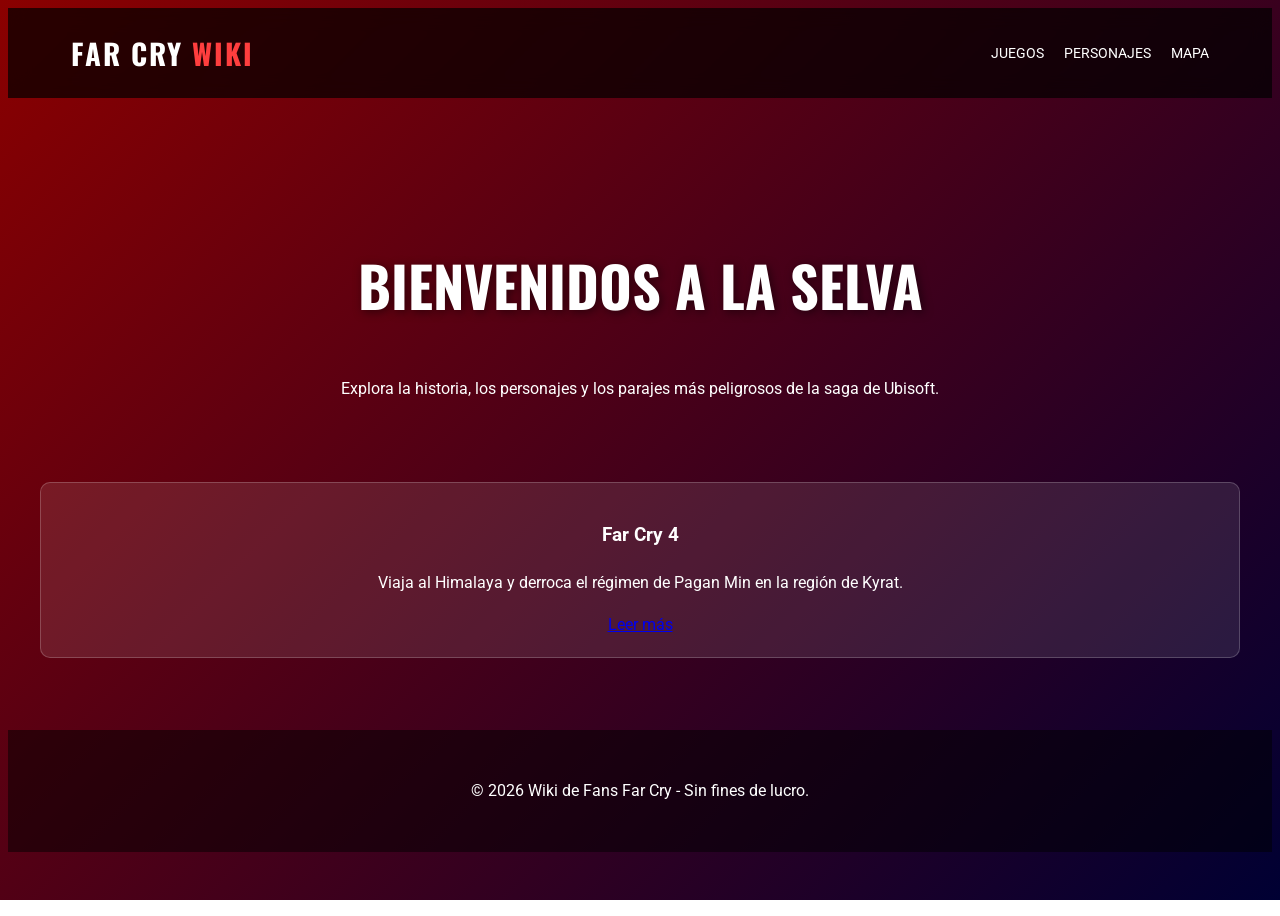
<file: Nueva carpeta/index.html>
<!DOCTYPE html>
<html lang="es">
<head>
    <meta charset="UTF-8">
    <meta name="viewport" content="width=device-width, initial-scale=1.0">
    <title>Far Cry Wiki | Archivos de Supervivencia</title>
    <link rel="stylesheet" href="style.css">
    <link href="https://fonts.googleapis.com/css2?family=Oswald:wght@400;700&family=Roboto:wght@300;400&display=swap" rel="stylesheet">
</head>
<body>

    <header>
        <nav class="navbar">
            <div class="logo">FAR CRY <span>WIKI</span></div>
            <ul class="nav-links">
                <li><a href="game.html">Juegos</a></li>
                <li><a href="per.html">Personajes</a></li>
                <li><a href="map.html">Mapa</a></li>
            </ul>
        </nav>
    </header>

    <main class="container">
        <section class="hero">
            <h1>Bienvenidos a la Selva</h1>
            <p>Explora la historia, los personajes y los parajes más peligrosos de la saga de Ubisoft.</p>
        </section>

            <article class="wiki-card">
                <div class="card-img"></div>
                <h3>Far Cry 4</h3>
                <p>Viaja al Himalaya y derroca el régimen de Pagan Min en la región de Kyrat.</p>
                <a href="1.html" class="btn">Leer más</a>
            </article>
        </section>
    </main>

    <footer>
        <p>&copy; 2026 Wiki de Fans Far Cry - Sin fines de lucro.</p>
    </footer>

</body>
</html>
</file>
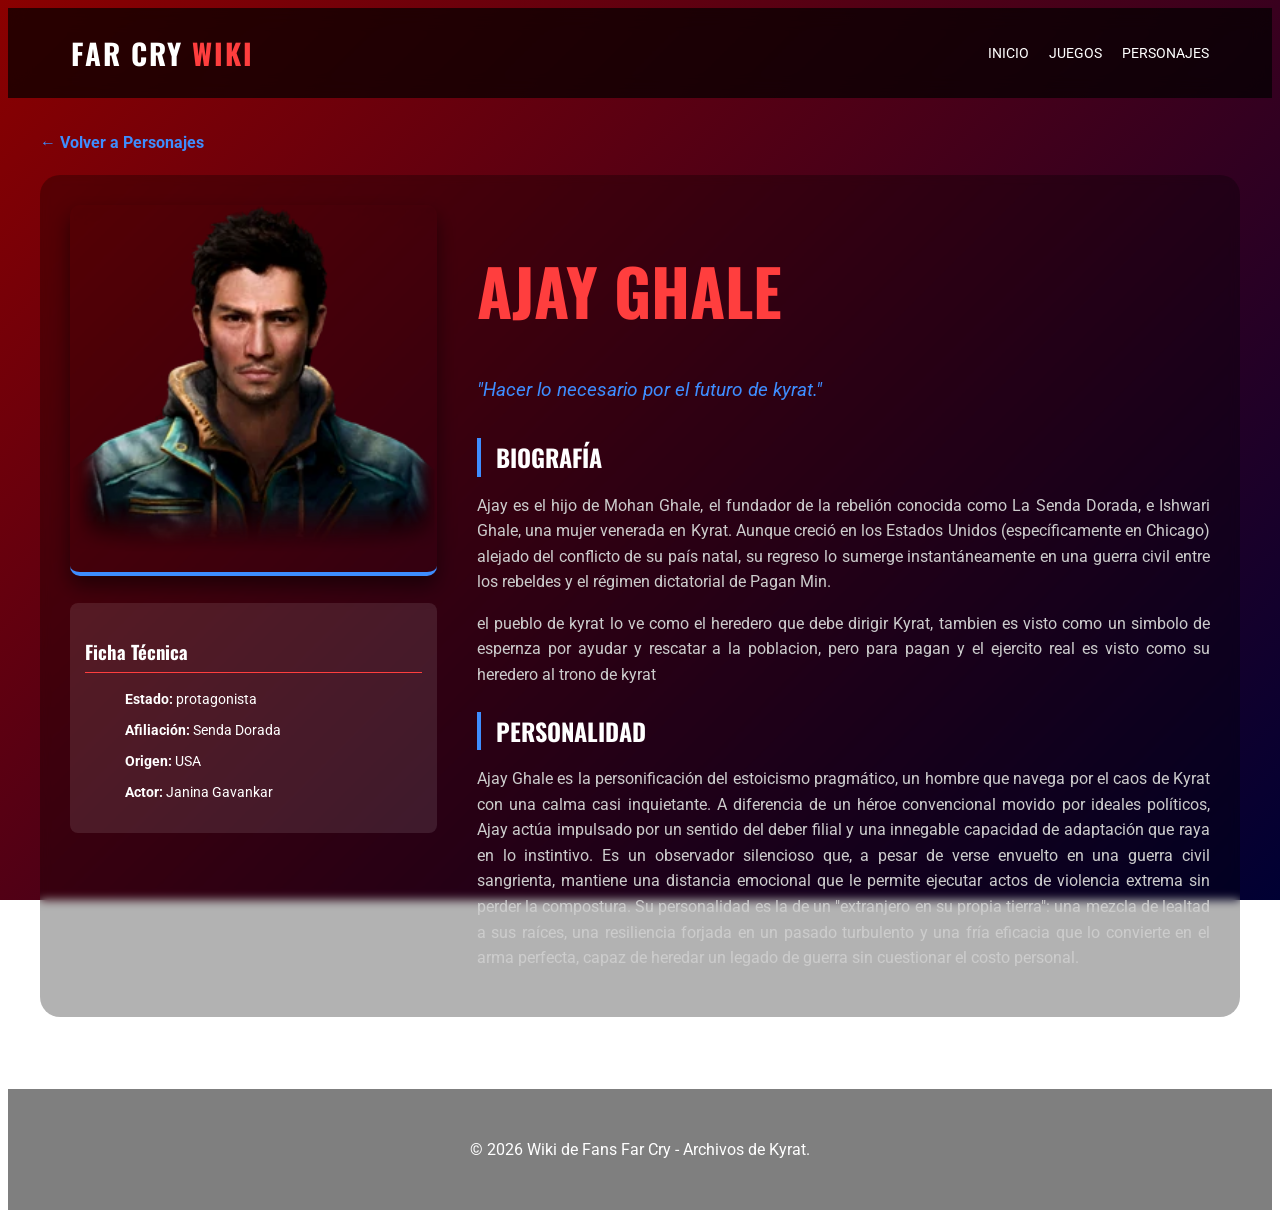
<file: Nueva carpeta/ajay.html>
<!DOCTYPE html>
<html lang="es">
<head>
    <meta charset="UTF-8">
    <meta name="viewport" content="width=device-width, initial-scale=1.0">
    <title>Ajay | Far Cry Wiki</title>
    <link rel="stylesheet" href="style.css">
    <link href="https://fonts.googleapis.com/css2?family=Oswald:wght@400;700&family=Roboto:wght@300;400&display=swap" rel="stylesheet">
</head>
<body>

    <header>
        <nav class="navbar">
            <div class="logo">FAR CRY <span>WIKI</span></div>
            <ul class="nav-links">
                <li><a href="far.html">Inicio</a></li>
                <li><a href="juegos.html">Juegos</a></li>
                <li><a href="per.html">Personajes</a></li>
            </ul>
        </nav>
    </header>

    <main class="container">
        <a href="per.html" class="back-link">← Volver a Personajes</a>

        <section class="profile-layout">
            <div class="profile-aside">
                <div class="profile-img-container">
                    <img src="imag/ajay.PNG" alt="Ajay Far Cry 4" class="char-full-img">
                </div>
                <div class="char-data-sheet">
                    <h3>Ficha Técnica</h3>
                    <ul>
                        <li><strong>Estado:</strong> protagonista</li>
                        <li><strong>Afiliación:</strong> Senda Dorada</li>
                        <li><strong>Origen:</strong> USA</li>
                        <li><strong>Actor:</strong> Janina Gavankar</li>
                    </ul>
                </div>
            </div>

            <div class="profile-main">
                <h1 class="char-name">Ajay Ghale</h1>
                <p class="char-tagline">"Hacer lo necesario por el futuro de kyrat."</p>
                
                <div class="bio-content">
                    <h2>Biografía</h2>
                    <p>Ajay es el hijo de Mohan Ghale, el fundador de la rebelión conocida como La Senda Dorada, e Ishwari Ghale, una mujer venerada en Kyrat. Aunque creció en los Estados Unidos (específicamente en Chicago) alejado del conflicto de su país natal, su regreso lo sumerge instantáneamente en una guerra civil entre los rebeldes y el régimen dictatorial de Pagan Min.</p>
                    
                    <p>el pueblo de kyrat lo ve como el heredero que debe dirigir Kyrat, tambien es visto como un simbolo de espernza por ayudar y rescatar a la poblacion, pero para pagan y el ejercito real es visto como su heredero al trono de kyrat</p>
                    
                    <h2>Personalidad</h2>
                    <p>Ajay Ghale es la personificación del estoicismo pragmático, un hombre que navega por el caos de Kyrat con una calma casi inquietante. A diferencia de un héroe convencional movido por ideales políticos, Ajay actúa impulsado por un sentido del deber filial y una innegable capacidad de adaptación que raya en lo instintivo. Es un observador silencioso que, a pesar de verse envuelto en una guerra civil sangrienta, mantiene una distancia emocional que le permite ejecutar actos de violencia extrema sin perder la compostura. Su personalidad es la de un "extranjero en su propia tierra": una mezcla de lealtad a sus raíces, una resiliencia forjada en un pasado turbulento y una fría eficacia que lo convierte en el arma perfecta, capaz de heredar un legado de guerra sin cuestionar el costo personal.</p>
                </div>
            </div>
        </section>
    </main>

    <footer>
        <p>&copy; 2026 Wiki de Fans Far Cry - Archivos de Kyrat.</p>
    </footer>

</body>
</html>
</file>
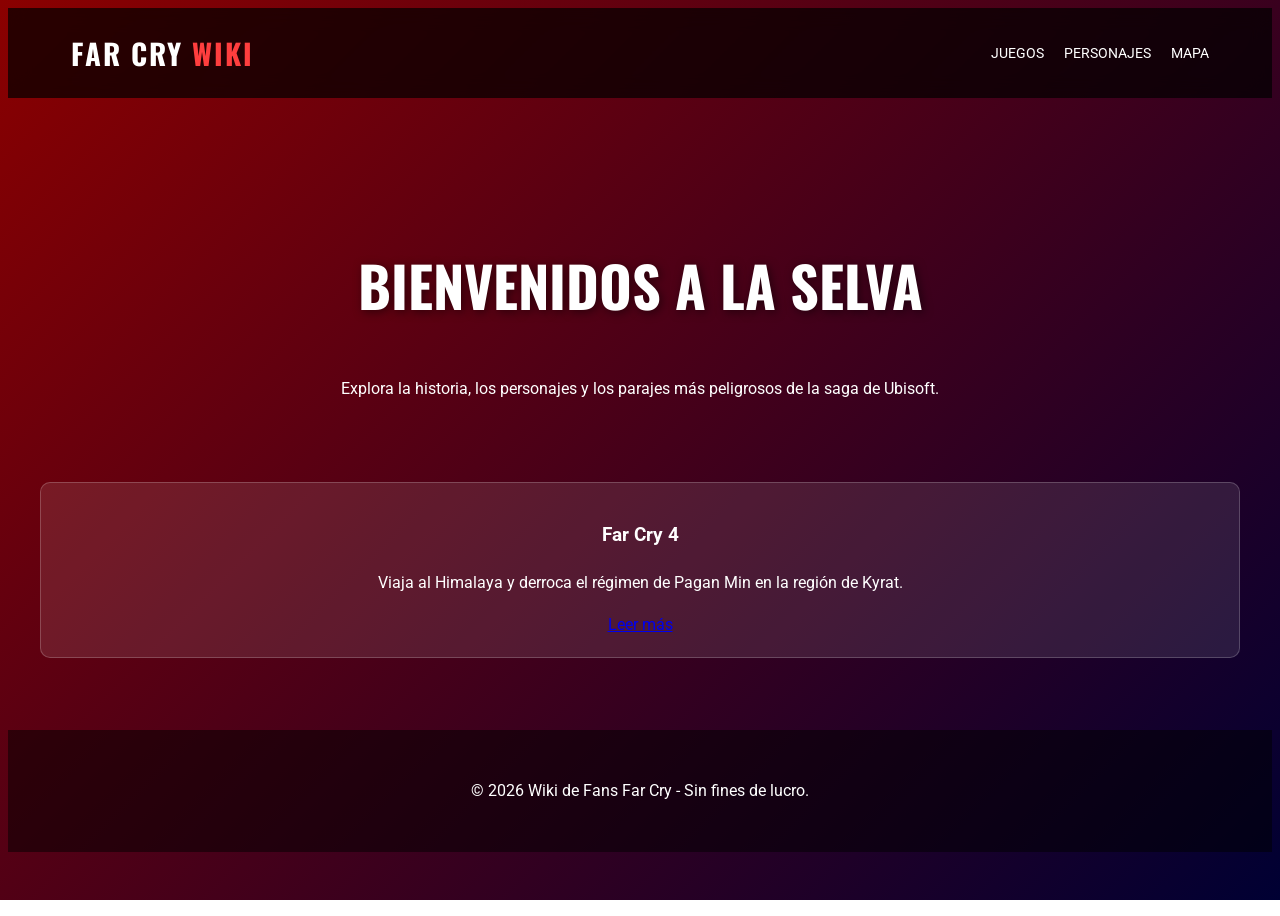
<file: Nueva carpeta/far.html>
<!DOCTYPE html>
<html lang="es">
<head>
    <meta charset="UTF-8">
    <meta name="viewport" content="width=device-width, initial-scale=1.0">
    <title>Far Cry Wiki | Archivos de Supervivencia</title>
    <link rel="stylesheet" href="style.css">
    <link href="https://fonts.googleapis.com/css2?family=Oswald:wght@400;700&family=Roboto:wght@300;400&display=swap" rel="stylesheet">
</head>
<body>

    <header>
        <nav class="navbar">
            <div class="logo">FAR CRY <span>WIKI</span></div>
            <ul class="nav-links">
                <li><a href="game.html">Juegos</a></li>
                <li><a href="per.html">Personajes</a></li>
                <li><a href="map.html">Mapa</a></li>
            </ul>
        </nav>
    </header>

    <main class="container">
        <section class="hero">
            <h1>Bienvenidos a la Selva</h1>
            <p>Explora la historia, los personajes y los parajes más peligrosos de la saga de Ubisoft.</p>
        </section>

            <article class="wiki-card">
                <div class="card-img"></div>
                <h3>Far Cry 4</h3>
                <p>Viaja al Himalaya y derroca el régimen de Pagan Min en la región de Kyrat.</p>
                <a href="1.html" class="btn">Leer más</a>
            </article>
        </section>
    </main>

    <footer>
        <p>&copy; 2026 Wiki de Fans Far Cry - Sin fines de lucro.</p>
    </footer>

</body>
</html>
</file>
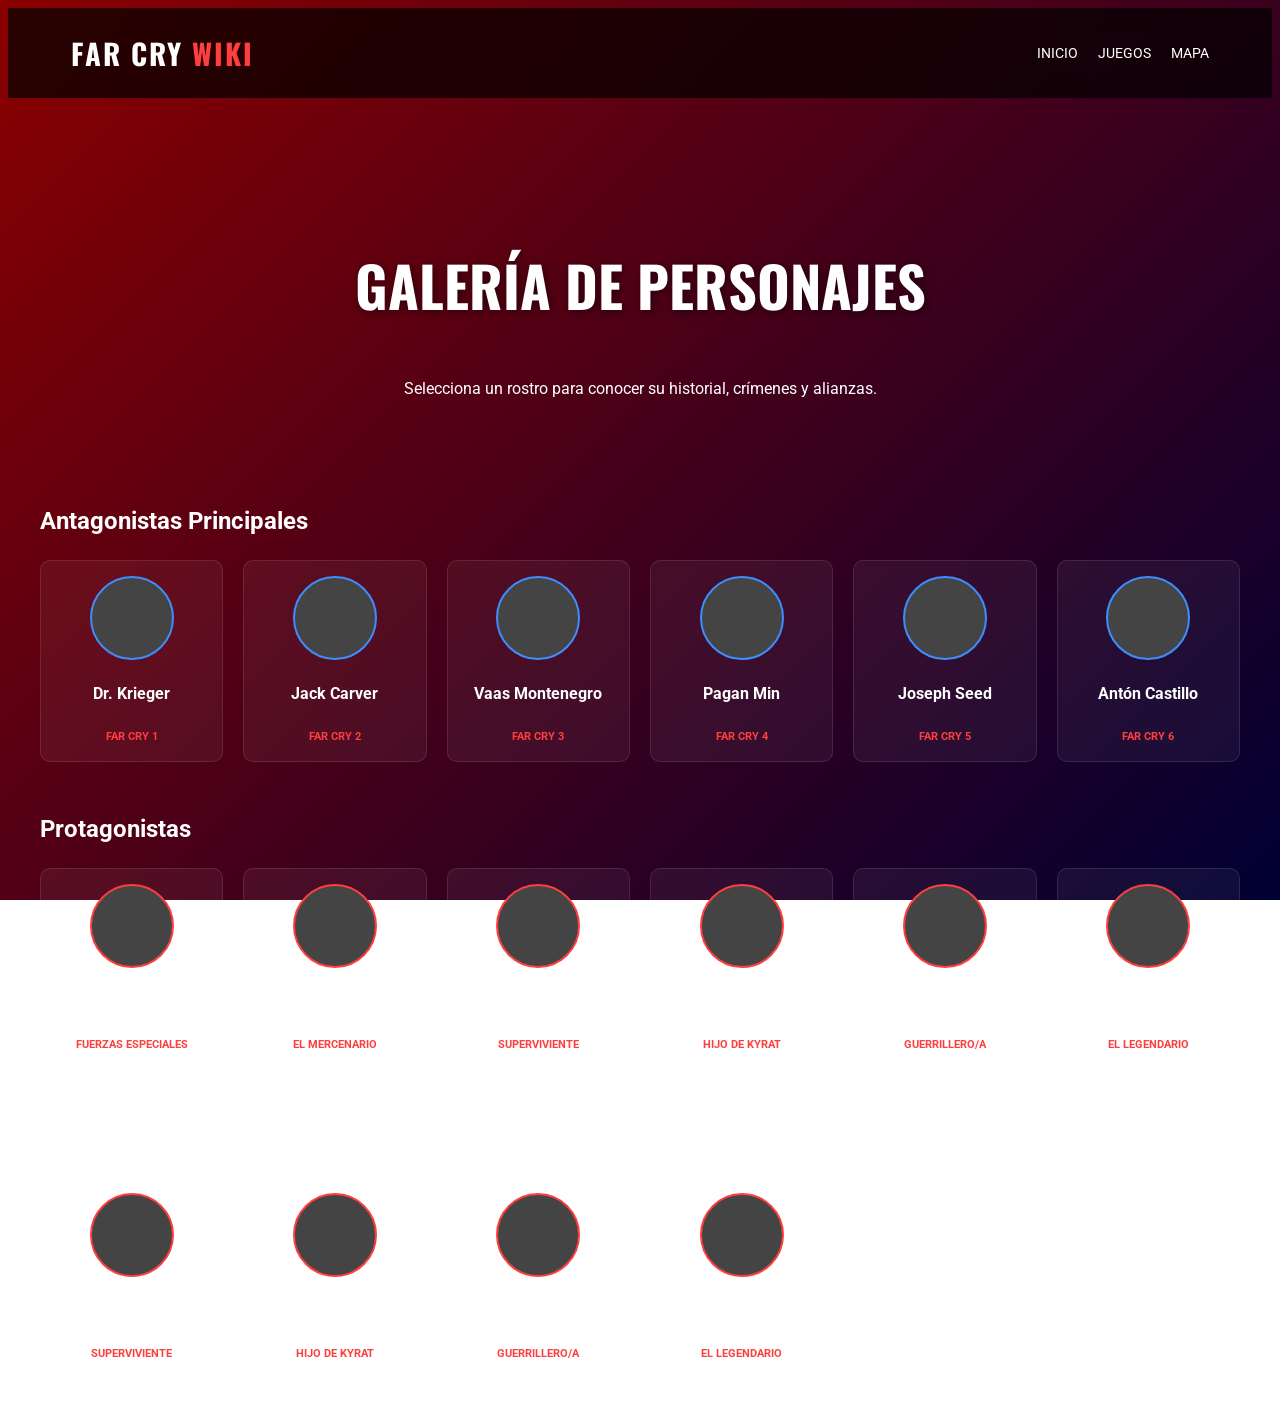
<file: Nueva carpeta/per.html>
<!DOCTYPE html>
<html lang="es">
<head>
    <meta charset="UTF-8">
    <meta name="viewport" content="width=device-width, initial-scale=1.0">
    <title>Personajes | Far Cry Wiki</title>
    <link rel="stylesheet" href="style.css">
    <link href="https://fonts.googleapis.com/css2?family=Oswald:wght@400;700&family=Roboto:wght@300;400&display=swap" rel="stylesheet">
</head>
<body>

    <header>
        <nav class="navbar">
            <div class="logo">FAR CRY <span>WIKI</span></div>
            <ul class="nav-links">
                <li><a href="far.html">Inicio</a></li>
                <li><a href="juegos.html">Juegos</a></li>
                <li><a href="map.html">Mapa</a></li>
            </ul>
        </nav>
    </header>

    <main class="container">
        <section class="hero">
            <h1>Galería de Personajes</h1>
            <p>Selecciona un rostro para conocer su historial, crímenes y alianzas.</p>
        </section>

        <h2 class="section-title">Antagonistas Principales</h2>
        <section class="character-grid">
            <a href="#" class="char-card clickable">
                <div class="char-thumb"></div>
                <h4>Dr. Krieger</h4>
                <span>Far Cry 1</span>
            </a>

            <a href="#" class="char-card clickable">
                <div class="char-thumb"></div>
                <h4>Jack Carver</h4>
                <span>Far Cry 2</span>
            </a>

            <a href="#" class="char-card clickable">
                <div class="char-thumb"></div>
                <h4>Vaas Montenegro</h4>
                <span>Far Cry 3</span>
            </a>

            <a href="#" class="char-card clickable">
                <div class="char-thumb"></div>
                <h4>Pagan Min</h4>
                <span>Far Cry 4</span>
            </a>

            <a href="#" class="char-card clickable">
                <div class="char-thumb"></div>
                <h4>Joseph Seed</h4>
                <span>Far Cry 5</span>
            </a>

            <a href="#" class="char-card clickable">
                <div class="char-thumb"></div>
                <h4>Antón Castillo</h4>
                <span>Far Cry 6</span>
            </a>
        </section>

        <h2 class="section-title" style="margin-top: 3rem;">Protagonistas</h2>
        <section class="character-grid">
            <a href="#" class="char-card clickable">
                <div class="char-thumb protagonist"></div>
                <h4>Jack Carver</h4>
                <span>Fuerzas Especiales</span>
            </a>

            <a href="#" class="char-card clickable">
                <div class="char-thumb protagonist"></div>
                <h4>Reuben</h4>
                <span>El mercenario</span>
            </a>

            <a href="#" class="char-card clickable">
                <div class="char-thumb protagonist"></div>
                <h4>Jason Brody</h4>
                <span>Superviviente</span>
            </a>

            <a href="#" class="char-card clickable">
                <div class="char-thumb protagonist"></div>
                <h4>Ajay Ghale</h4>
                <span>Hijo de Kyrat</span>
            </a>

            <a href="#" class="char-card clickable">
                <div class="char-thumb protagonist"></div>
                <h4>Dani Rojas</h4>
                <span>Guerrillero/a</span>
            </a>

            <a href="#" class="char-card clickable">
                <div class="char-thumb protagonist"></div>
                <h4>Hurk Drubman Jr.</h4>
                <span>El Legendario</span>
            </a>
        </section>

        <h2 class="section-title" style="margin-top: 3rem;">aliados</h2>
        <section class="character-grid">
            <a href="sabal.html" class="char-card clickable">
                <div class="char-thumb protagonist"></div>
                <h4>Sabal</h4>
                <span>Superviviente</span>
            </a>

            <a href="mita.html" class="char-card clickable">
                <div class="char-thumb protagonist"></div>
                <h4>Amita</h4>
                <span>Hijo de Kyrat</span>
            </a>

            <a href="#" class="char-card clickable">
                <div class="char-thumb protagonist"></div>
                <h4>Dani Rojas</h4>
                <span>Guerrillero/a</span>
            </a>

            <a href="#" class="char-card clickable">
                <div class="char-thumb protagonist"></div>
                <h4>Hurk Drubman Jr.</h4>
                <span>El Legendario</span>
            </a>
        </section>
    </main>
</file>
<file: Nueva carpeta/style.css>
{
    margin: 0;
    padding: 0;
    box-sizing: border-box;
}

body {
    font-family: 'Roboto', sans-serif;
    color: #fff;
    line-height: 1.6;
    /* Fondo Rojo y Azul Difuminado */
    background: linear-gradient(135deg, #8b0000 0%, #000033 100%);
    background-attachment: fixed;
    min-height: 100vh;
}


.navbar {
    display: flex;
    justify-content: space-between;
    align-items: center;
    padding: 1rem 5%;
    background: rgba(0, 0, 0, 0.7);
    backdrop-filter: blur(10px);
    position: sticky;
    top: 0;
    z-index: 1000;
}

.logo {
    font-family: 'Oswald', sans-serif;
    font-size: 1.8rem;
    font-weight: bold;
    letter-spacing: 2px;
}

.logo span { color: #ff3e3e; }

.nav-links {
    list-style: none;
    display: flex;
}

.nav-links li { margin-left: 20px; }

.nav-links a {
    text-decoration: none;
    color: #fff;
    text-transform: uppercase;
    font-size: 0.9rem;
    transition: color 0.3s;
}

.nav-links a:hover { color: #3e8dff; }

.container {
    max-width: 1200px;
    margin: 0 auto;
    padding: 2rem;
}

.hero { text-align: center; padding: 4rem 1rem; }
.hero h1 {
    font-family: 'Oswald', sans-serif;
    font-size: 3.5rem;
    text-transform: uppercase;
    text-shadow: 2px 2px 10px rgba(0,0,0,0.5);
}

.content-grid {
    display: grid;
    grid-template-columns: repeat(auto-fit, minmax(250px, 1fr));
    gap: 20px;
}

.wiki-card {
    background: rgba(255, 255, 255, 0.1);
    border: 1px solid rgba(255, 255, 255, 0.2);
    padding: 20px;
    border-radius: 10px;
    text-align: center;
    transition: 0.3s;
}

.wiki-card:hover { transform: translateY(-10px); background: rgba(255, 255, 255, 0.2); }

.game-detail {
    display: flex;
    flex-wrap: wrap;
    gap: 40px;
    margin-top: 2rem;
    background: rgba(0, 0, 0, 0.4);
    padding: 30px;
    border-radius: 15px;
    border-left: 5px solid #ff3e3e;
}

.game-image-container { flex: 1; min-width: 300px; }
.main-game-img { width: 100%; border-radius: 8px; box-shadow: 0 10px 30px rgba(0,0,0,0.8); }
.game-info { flex: 2; min-width: 300px; }
.game-title { font-family: 'Oswald', sans-serif; font-size: 3rem; color: #3e8dff; }

.separator {
    margin: 4rem 0;
    border: 0;
    height: 1px;
    background: linear-gradient(to right, transparent, #ff3e3e, #3e8dff, transparent);
}

.character-grid {
    display: grid;
    grid-template-columns: repeat(auto-fill, minmax(180px, 1fr));
    gap: 20px;
}

.char-card {
    background: rgba(255, 255, 255, 0.05);
    padding: 15px;
    border-radius: 10px;
    text-align: center;
    transition: 0.3s;
}

.char-card:hover { background: #ff3e3e; transform: scale(1.05); }

.char-thumb {
    width: 80px;
    height: 80px;
    background: #444;
    border-radius: 50%;
    margin: 0 auto 10px;
    border: 2px solid #3e8dff;
}

footer { text-align: center; padding: 2rem; background: rgba(0,0,0,0.5); margin-top: 40px; }

.clickable {
    text-decoration: none; /* Quita el subrayado del link */
    color: inherit;       /* Mantiene el color blanco del texto */
    display: block;
    border: 1px solid rgba(255, 255, 255, 0.1);
}

.clickable:hover {
    border-color: #3e8dff;
    box-shadow: 0 0 15px rgba(62, 141, 255, 0.4);
}

.char-card span {
    display: block;
    font-size: 0.7rem;
    color: #ff3e3e;
    text-transform: uppercase;
    font-weight: bold;
    margin-top: 5px;
}

.char-thumb.protagonist {
    border-color: #ff3e3e; /* Los protagonistas tienen borde rojo */
}

.back-link {
    display: inline-block;
    margin-bottom: 20px;
    color: #3e8dff;
    text-decoration: none;
    font-weight: bold;
    transition: 0.3s;
}

.back-link:hover { color: #ff3e3e; }

.profile-layout {
    display: flex;
    flex-wrap: wrap;
    gap: 40px;
    background: rgba(0, 0, 0, 0.3);
    padding: 30px;
    border-radius: 20px;
    backdrop-filter: blur(5px);
}

.profile-aside {
    flex: 1;
    min-width: 300px;
}

.char-full-img {
    width: 100%;
    border-radius: 10px;
    border-bottom: 4px solid #3e8dff;
    box-shadow: 0 10px 20px rgba(0,0,0,0.5);
}

.char-data-sheet {
    margin-top: 20px;
    background: rgba(255, 255, 255, 0.1);
    padding: 15px;
    border-radius: 8px;
}

.char-data-sheet h3 {
    font-family: 'Oswald', sans-serif;
    border-bottom: 1px solid #ff3e3e;
    margin-bottom: 10px;
    padding-bottom: 5px;
}

.char-data-sheet ul {
    list-style: none;
    font-size: 0.9rem;
}

.char-data-sheet li { margin-bottom: 8px; }

.profile-main {
    flex: 2;
    min-width: 300px;
}

.char-name {
    font-family: 'Oswald', sans-serif;
    font-size: 4rem;
    line-height: 1;
    color: #ff3e3e;
    text-transform: uppercase;
}

.char-tagline {
    font-style: italic;
    font-size: 1.2rem;
    color: #3e8dff;
    margin-bottom: 2rem;
}

.bio-content h2 {
    font-family: 'Oswald', sans-serif;
    margin: 1.5rem 0 1rem 0;
    text-transform: uppercase;
    border-left: 4px solid #3e8dff;
    padding-left: 15px;
}

.bio-content p {
    margin-bottom: 1rem;
    color: #ccc;
    text-align: justify;
}
</file>
